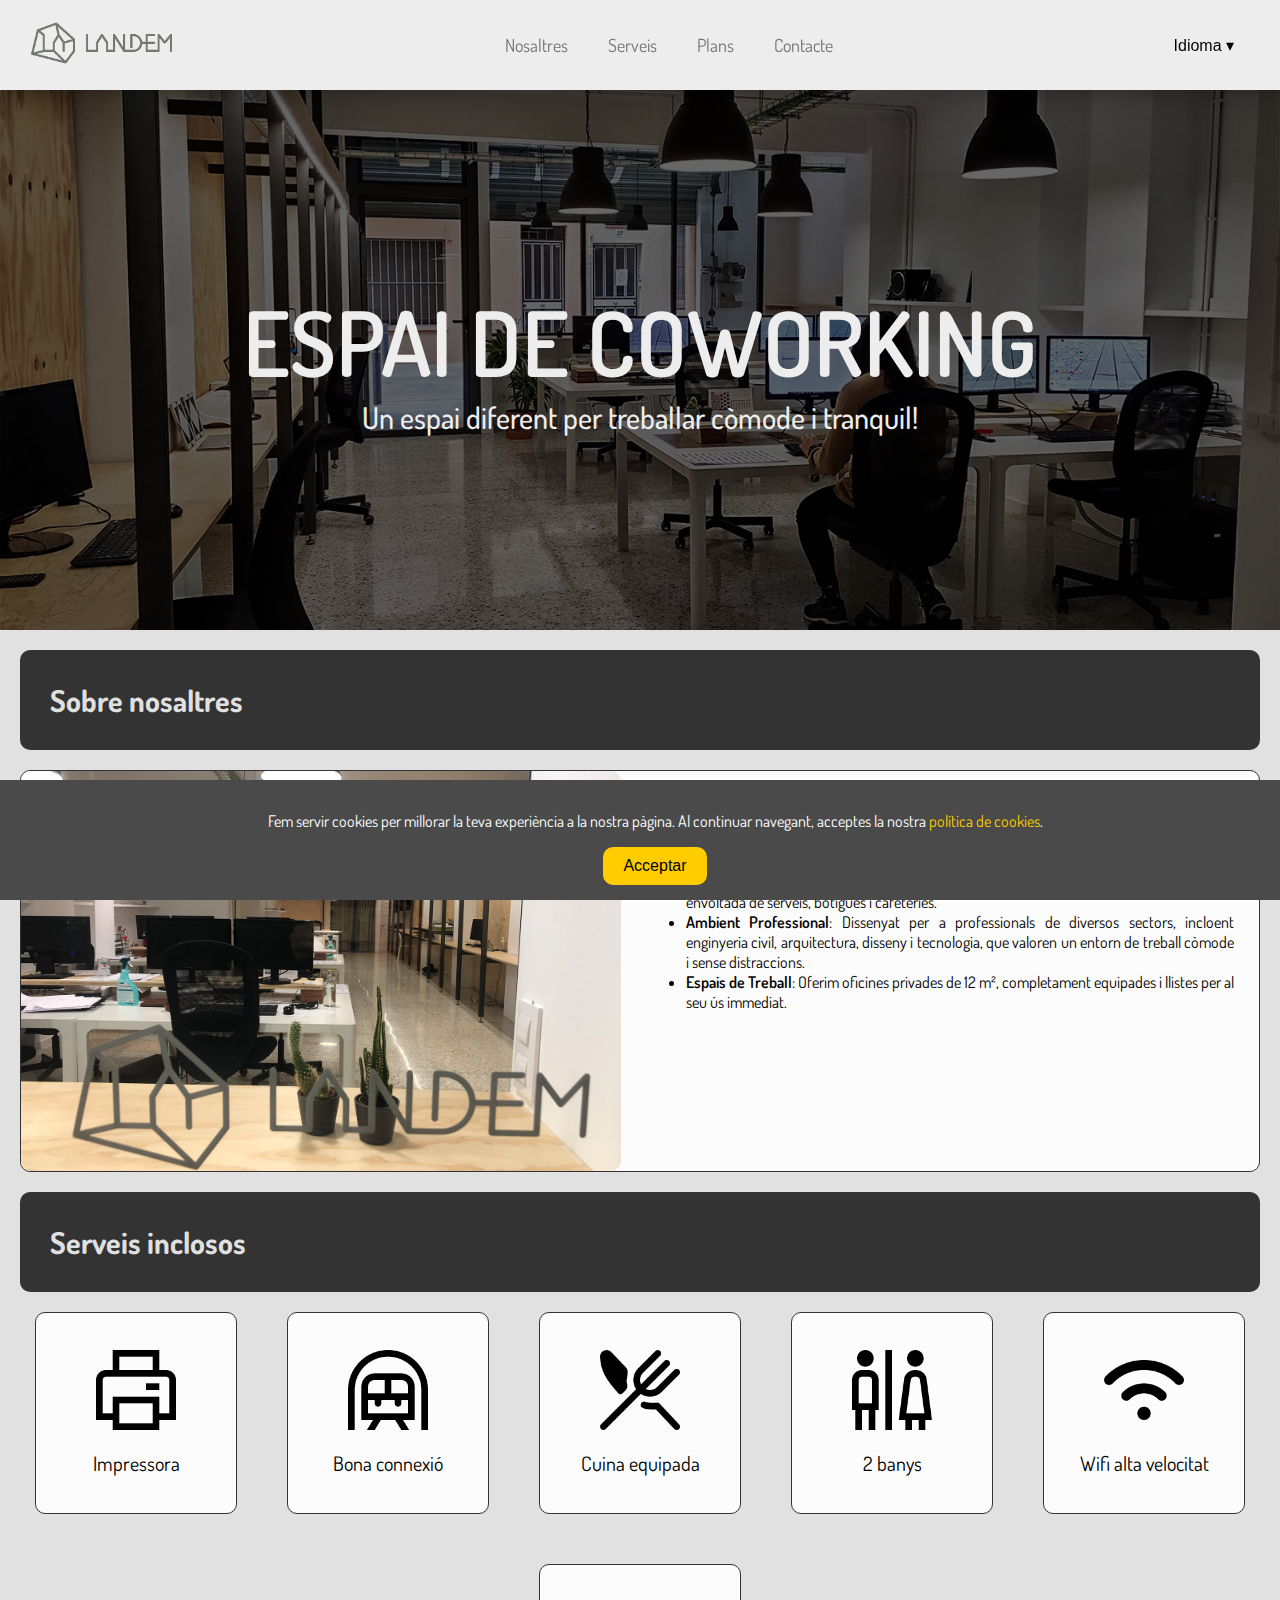
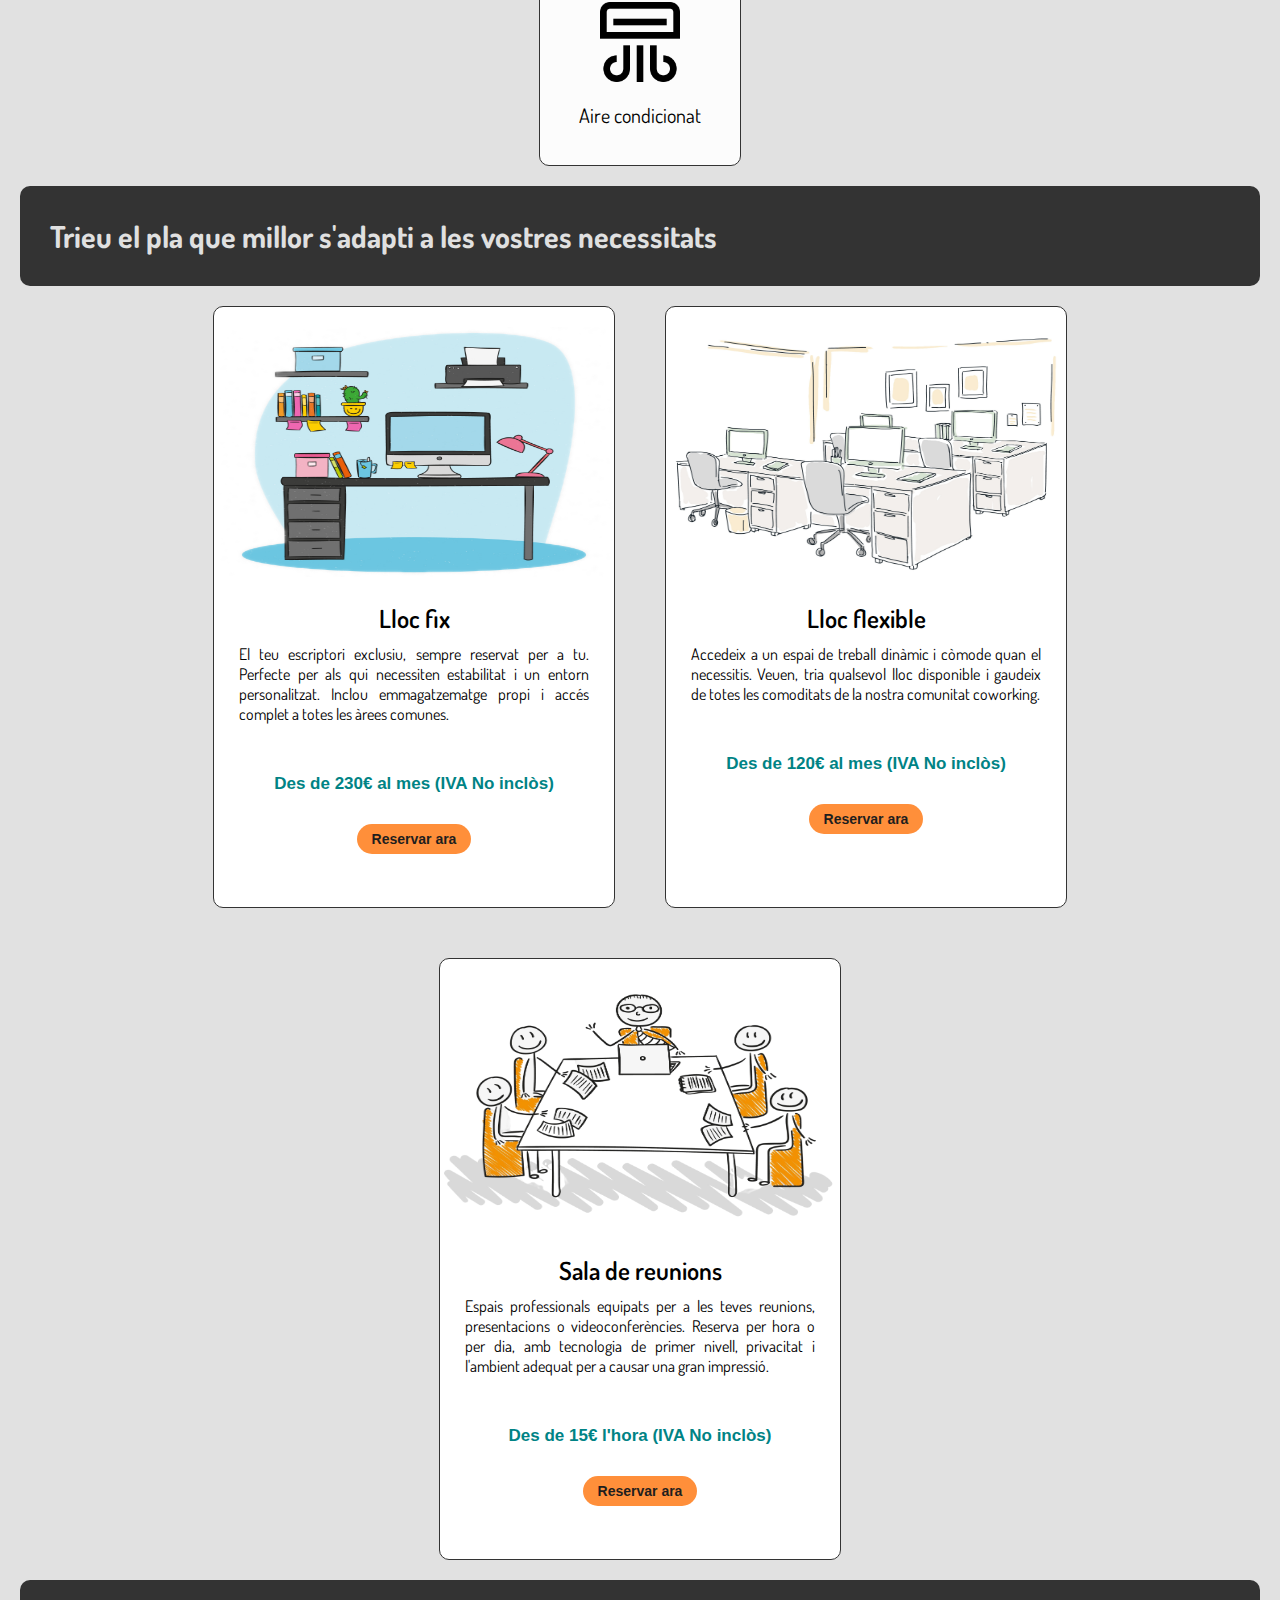
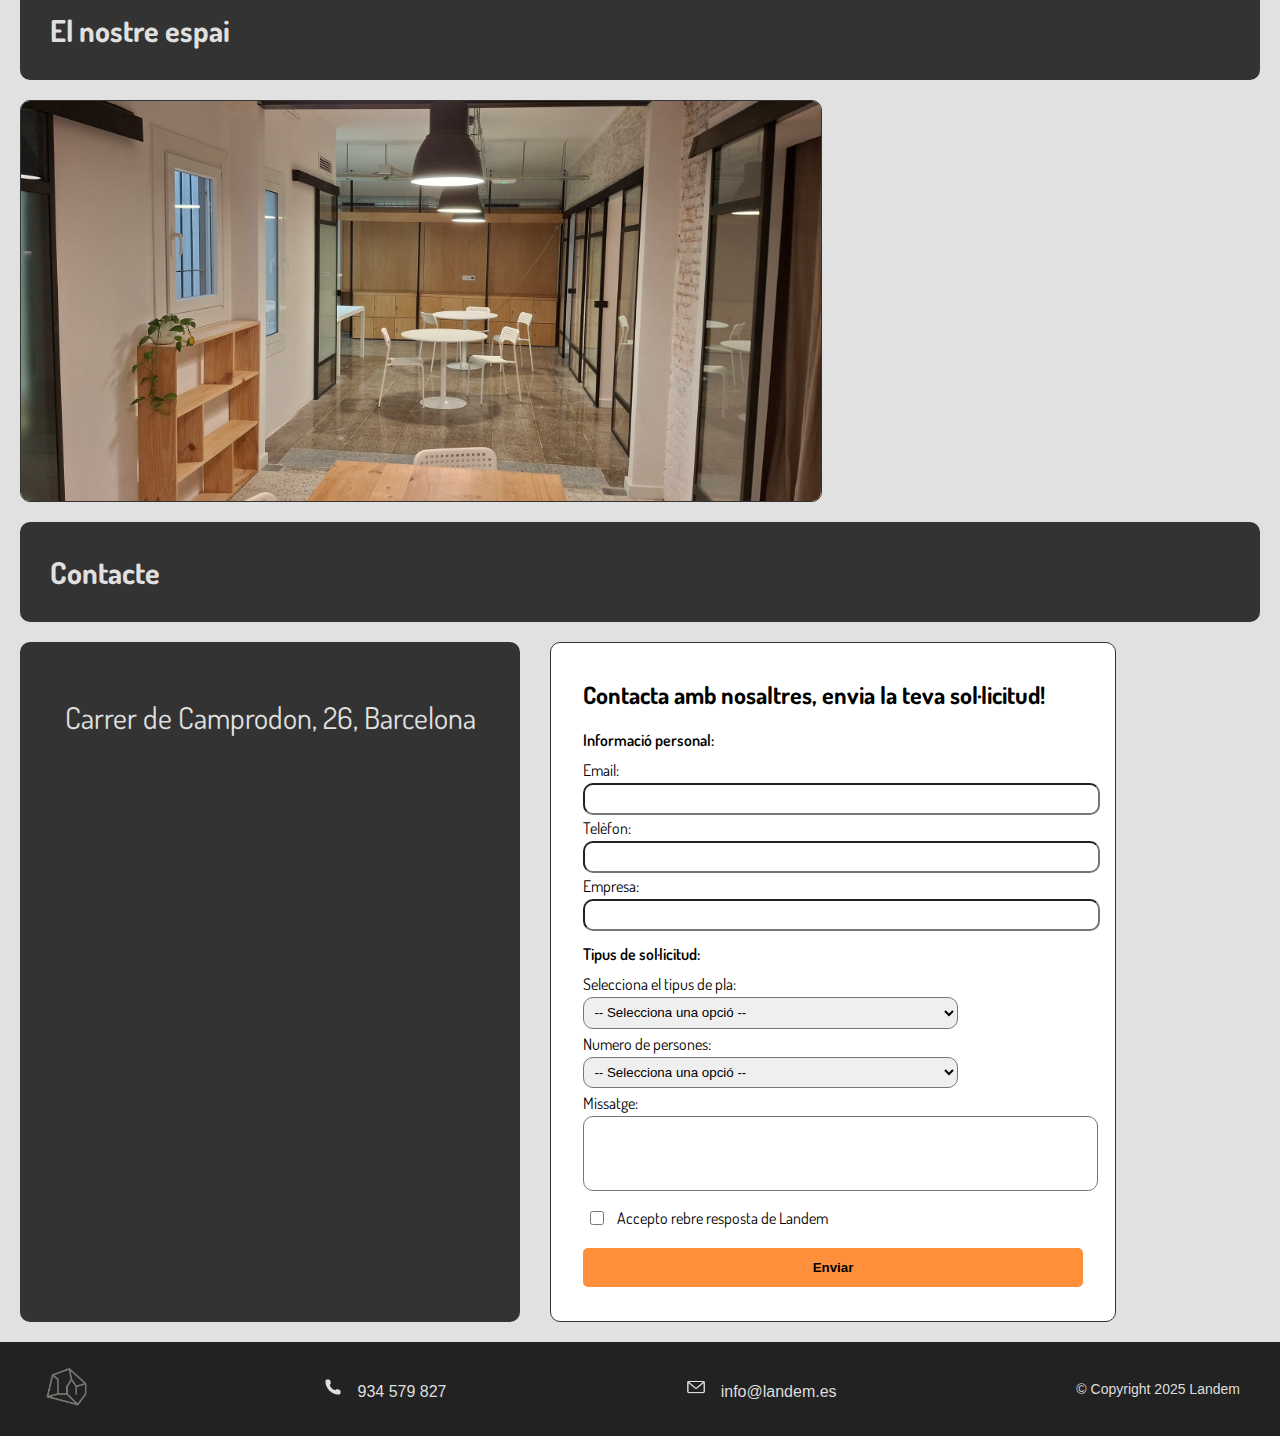
<file: frontend/ca.html>
<!DOCTYPE html>
<html lang="es">
	<head>
		<meta charset="UTF-8" />
		<meta name="viewport" content="width=device-width, initial-scale=1.0" />
		<title>Coworking | Landem</title>
		<link
			rel="icon"
			type="image/x-icon"
			href="assets/images/logotipo/favicon.ico"
		/>
		<meta name="title" content="Coworking-Landem" />
		<meta
			name="description"
			content="Descobreix el nostre modern espai de coworking a Barcelona: oficines flexibles, sales de reunions, internet d'alta velocitat i una comunitat professional ideal per a freelancers, startups i empreses."
		/>
		<meta
			name="keywords"
			content="coworking, oficina compartida, espai de treball, coworking a Barcelona, sales de reunions, oficines flexibles, comunitat emprenedora, espai col·laboratiu, treball remot, networking"
		/>
		<meta name="author" content="Lucas Arce" />
		<link rel="stylesheet" href="css/styles.css" />
		<link rel="stylesheet" href="css/responsive.css" />
		<script src="js/script.js"></script>
	</head>
	<body>
		<header class="menu">
			<a href="https://landem.es/" target="_blank" title="Landem">
				<img
					class="menu__logotipo"
					src="assets/images/logotipo/completo-gris.png"
					alt="Landem"
				/>
			</a>
			<nav class="menu__navbar">
				<a href="#Nosotros">Nosaltres</a>
				<a href="#Servicios">Serveis</a>
				<a href="#Planes">Plans</a>
				<a href="#Contacto">Contacte</a>
			</nav>
			<div class="menu__selector">
				<button class="lang-btn">Idioma ▾</button>
				<div class="lang-dropdown">
					<a href="index.html">Español</a>
					<a href="ca.html">Català</a>
					<a href="en.html">English</a>
				</div>
			</div>
		</header>
		<div id="cookie-banner" class="cookie-banner">
			<p>
				Fem servir cookies per millorar la teva experiència a la nostra pàgina.
				Al continuar navegant, acceptes la nostra
				<a target="_blank" href="https://landem.es/politica-de-privacidad/"
					>política de cookies</a
				>.
			</p>
			<button id="accept-cookies">Acceptar</button>
		</div>
		<div class="anuncio-principal">
			<h1 class="anuncio-principal__titulo">ESPAI DE COWORKING</h1>
			<h1 class="anuncio-principal__subtitulo">
				Un espai diferent per treballar còmode i tranquil!
			</h1>
		</div>
		<section id="Nosotros">
			<div class="section-title">
				<h2>Sobre nosaltres</h2>
			</div>
			<div class="sobre-nosotros">
				<div>
					<img
						class="sobre-nosotros__image"
						src="assets/images/oficina/camprodon3.jpg"
						alt="Oficina"
					/>
				</div>
				<div class="sobre-nosotros__text">
					Ubicat al cor de l'encantador barri de Gràcia, a
					<span>Carrer de Camprodon, 26</span>, el nostre espai de coworking
					ofereix un entorn exclusiu i tranquil, ideal per a professionals que
					busquen productivitat i confort en un ambient agradable i sense
					aglomeracions.
					<ul>
						<li>
							<span>Ubicació Privilegiada</span>: Situat al centre de Barcelona,
							en una zona ben comunicada i envoltada de serveis, botigues i
							cafeteries.
						</li>
						<li>
							<span>Ambient Professional</span>: Dissenyat per a professionals
							de diversos sectors, incloent enginyeria civil, arquitectura,
							disseny i tecnologia, que valoren un entorn de treball còmode i
							sense distraccions.
						</li>
						<li>
							<span>Espais de Treball</span>: Oferim oficines privades de 12 m²,
							completament equipades i llistes per al seu ús immediat.
						</li>
					</ul>
				</div>
			</div>
		</section>
		<section id="Servicios">
			<div class="section-title">
				<h2>Serveis inclosos</h2>
			</div>
			<div class="listado">
				<div class="listado__servicio">
					<img
						class="listado__servicio--icono"
						src="assets/images/iconos/imprimir.png"
						alt="Servicio"
					/>
					<div class="listado__servicio--titulo">Impressora</div>
				</div>
				<div class="listado__servicio">
					<img
						class="listado__servicio--icono"
						src="assets/images/iconos/metro.png"
						alt="Servicio"
					/>
					<div class="listado__servicio--titulo">Bona connexió</div>
				</div>
				<div class="listado__servicio">
					<img
						class="listado__servicio--icono"
						src="assets/images/iconos/restaurante.png"
						alt="Servicio"
					/>
					<div class="listado__servicio--titulo">Cuina equipada</div>
				</div>
				<div class="listado__servicio">
					<img
						class="listado__servicio--icono"
						src="assets/images/iconos/wc.png"
						alt="Servicio"
					/>
					<div class="listado__servicio--titulo">2 banys</div>
				</div>
				<div class="listado__servicio">
					<img
						class="listado__servicio--icono"
						src="assets/images/iconos/wifi.png"
						alt="Servicio"
					/>
					<div class="listado__servicio--titulo">Wifi alta velocitat</div>
				</div>
				<div class="listado__servicio">
					<img
						class="listado__servicio--icono"
						src="assets/images/iconos/aire.png"
						alt="Servicio"
					/>
					<div class="listado__servicio--titulo">Aire condicionat</div>
				</div>
			</div>
		</section>
		<section id="Planes">
			<div class="section-title">
				<h2>Trieu el pla que millor s'adapti a les vostres necessitats</h2>
			</div>
			<div class="listado">
				<div class="listado__plan">
					<img
						class="listado__plan--foto"
						src="assets/images/iconos/fijo.png"
						alt="Plan"
					/>
					<div class="listado__plan--titulo">Lloc fix</div>
					<div class="listado__plan--description">
						El teu escriptori exclusiu, sempre reservat per a tu. Perfecte per
						als qui necessiten estabilitat i un entorn personalitzat. Inclou
						emmagatzematge propi i accés complet a totes les àrees comunes.
					</div>
					<div class="listado__plan--precio">
						Des de 230€ al mes (IVA No inclòs)
					</div>
					<div class="listado__plan--reserva">Reservar ara</div>
				</div>
				<div class="listado__plan">
					<img
						class="listado__plan--foto"
						src="assets/images/iconos/flex.jpg"
						alt="Plan"
					/>
					<div class="listado__plan--titulo">Lloc flexible</div>
					<div class="listado__plan--description">
						Accedeix a un espai de treball dinàmic i còmode quan el necessitis.
						Veuen, tria qualsevol lloc disponible i gaudeix de totes les
						comoditats de la nostra comunitat coworking.
					</div>
					<div class="listado__plan--precio">
						Des de 120€ al mes (IVA No inclòs)
					</div>
					<div class="listado__plan--reserva">Reservar ara</div>
				</div>
				<div class="listado__plan">
					<img
						class="listado__plan--foto"
						src="assets/images/iconos/reuniones.png"
						alt="Plan"
					/>
					<div class="listado__plan--titulo">Sala de reunions</div>
					<div class="listado__plan--description">
						Espais professionals equipats per a les teves reunions,
						presentacions o videoconferències. Reserva per hora o per dia, amb
						tecnologia de primer nivell, privacitat i l'ambient adequat per a
						causar una gran impressió.
					</div>
					<div class="listado__plan--precio">
						Des de 15€ l'hora (IVA No inclòs)
					</div>
					<div class="listado__plan--reserva">Reservar ara</div>
				</div>
			</div>
		</section>
		<section id="Galeria">
			<div class="section-title">
				<h2>El nostre espai</h2>
			</div>
			<div class="slider">
				<img
					src="assets/images/oficina/camprodon0.jpg"
					class="slide active"
					alt="Foto 1"
				/>
				<img
					src="assets/images/oficina/camprodon1.jpg"
					class="slide"
					alt="Foto 2"
				/>
				<img
					src="assets/images/oficina/camprodon2.jpg"
					class="slide"
					alt="Foto 3"
				/>
				<img
					src="assets/images/oficina/camprodon4.jpg"
					class="slide"
					alt="Foto 4"
				/>
				<img
					src="assets/images/oficina/camprodon6.jpg"
					class="slide"
					alt="Foto 4"
				/>
				<img
					src="assets/images/oficina/camprodon7.jpg"
					class="slide"
					alt="Foto 4"
				/>
				<img
					src="assets/images/oficina/camprodon8.jpg"
					class="slide"
					alt="Foto 4"
				/>
				<img
					src="assets/images/oficina/camprodon9.jpg"
					class="slide"
					alt="Foto 4"
				/>
			</div>
		</section>
		<section id="Contacto">
			<div class="section-title">
				<h2>Contacte</h2>
			</div>
			<div class="listado-contacto">
				<div class="mapa-location">
					<div class="mapa-location__titulo">
						Carrer de Camprodon, 26, Barcelona
					</div>
					<iframe
						src="https://www.google.com/maps/embed?pb=!1m18!1m12!1m3!1d1940.0309100623945!2d2.164093276094215!3d41.40075964914031!2m3!1f0!2f0!3f0!3m2!1i1024!2i768!4f13.1!3m3!1m2!1s0x12a4a371ff512f79%3A0x8c94be5e3aa1d328!2sCoworking%20Camprodon%20-%20Landem!5e0!3m2!1ses!2ses!4v1746907131242!5m2!1ses!2ses"
						class="mapa-location__iframe"
						style="border: 0"
						allowfullscreen=""
						loading="lazy"
						referrerpolicy="no-referrer-when-downgrade"
					></iframe>
				</div>
				<div class="modal__contenido--contacto">
					<h2>Contacta amb nosaltres, envia la teva sol·licitud!</h2>
					<form action="/enviar" method="POST" id="formularioContacto">
						<div class="formularioContacto__titles">Informació personal:</div>
						<label
							>Email:
							<input type="email" name="email" required />
						</label>
						<label
							>Telèfon:
							<input type="tel" name="telefono" required />
						</label>
						<label
							>Empresa:
							<input type="text" name="empresa" required />
						</label>
						<div class="formularioContacto__titles">Tipus de sol·licitud:</div>
						<label
							>Selecciona el tipus de pla:
							<select name="plan" required>
								<option value="">-- Selecciona una opció --</option>
								<option value="fixed">Lloc fix</option>
								<option value="flex">Lloc flexible</option>
								<option value="reunion">Sala de reunions</option>
								<option value="mesa">Taula conjunta</option>
							</select>
						</label>
						<label
							>Numero de persones:
							<select name="personas" required>
								<option value="">-- Selecciona una opció --</option>
								<option value="1">1 persona</option>
								<option value="2-4">de 2 a 4</option>
								<option value="5-8">de 5 a 8</option>
								<option value=">8">més de 8</option>
							</select>
						</label>
						<label
							>Missatge:
							<textarea name="mensaje" rows="4"></textarea>
						</label>
						<label class="checkbox">
							<input type="checkbox" name="privacidad" required />
							Accepto rebre resposta de Landem
						</label>
						<input type="hidden" name="idioma" value="ca">
						<button type="submit">Enviar</button>
					</form>
				</div>
			</div>
		</section>
		<div class="modal" id="modal">
			<div class="modal__overlay" id="modalOverlay"></div>
			<div class="modal__contenido">
				<button class="modal__cerrar" id="cerrarModal">✕</button>
				<h2>Contacta amb nosaltres, envia la teva sol·licitud!</h2>
				<form action="/enviar" method="POST" id="formularioContacto">
					<div class="formularioContacto__titles">Informació personal:</div>
					<label
						>Email:
						<input type="email" name="email" required />
					</label>
					<label
						>Telèfon:
						<input type="tel" name="telefono" required />
					</label>
					<label
						>Empresa:
						<input type="text" name="empresa" required />
					</label>
					<div class="formularioContacto__titles">Tipus de sol·licitud:</div>
					<label
						>Selecciona el tipus de pla:
						<select name="plan" required>
							<option value="">-- Selecciona una opció --</option>
							<option value="fixed">Lloc fix</option>
							<option value="flex">Lloc flexible</option>
							<option value="reunion">Sala de reunions</option>
							<option value="mesa">Taula conjunta</option>
						</select>
					</label>
					<label
						>Numero de persones:
						<select name="personas" required>
							<option value="">-- Selecciona una opció --</option>
							<option value="1">1 persona</option>
							<option value="2-4">de 2 a 4</option>
							<option value="5-8">de 5 a 8</option>
							<option value=">8">més de 8</option>
						</select>
					</label>
					<label
						>Missatge:
						<textarea name="mensaje" rows="4"></textarea>
					</label>
					<label class="checkbox">
						<input type="checkbox" name="privacidad" required />
						Accepto rebre resposta de Landem
					</label>
					<input type="hidden" name="idioma" value="ca">
					<button type="submit">Enviar</button>
				</form>
			</div>
		</div>
		<footer class="footer">
			<div class="footer-left">
				<img
					src="assets/images/logotipo/landem.png"
					alt="Logo"
					class="footer-logo"
				/>
			</div>
			<div class="footer-center">
				<img src="assets/images/iconos/llamar.png" alt="Teléfono" />
				<p>934 579 827</p>
			</div>
			<div class="footer-center">
				<img src="assets/images/iconos/carta.png" alt="Mail" />
				<p>info@landem.es</p>
			</div>
			<div class="footer-right">&copy; Copyright 2025 Landem</div>
		</footer>
	</body>
</html>
</file>
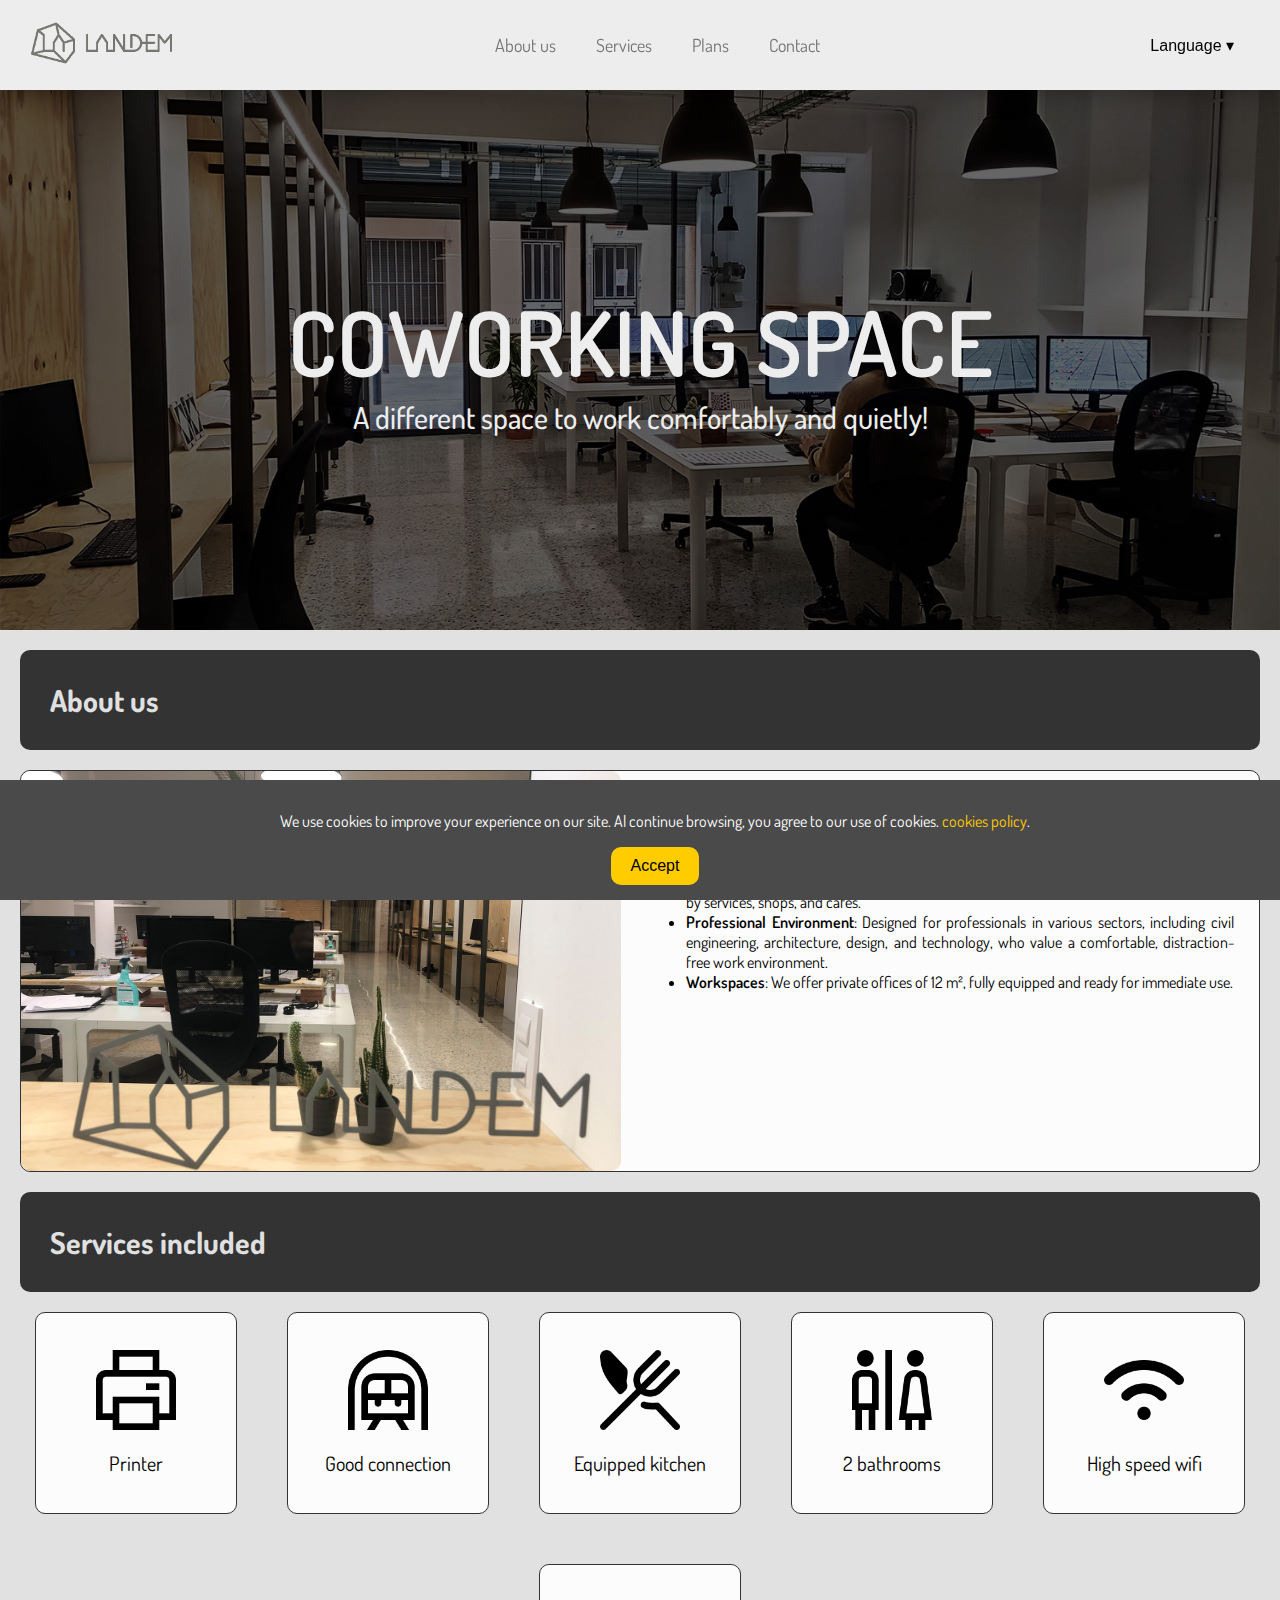
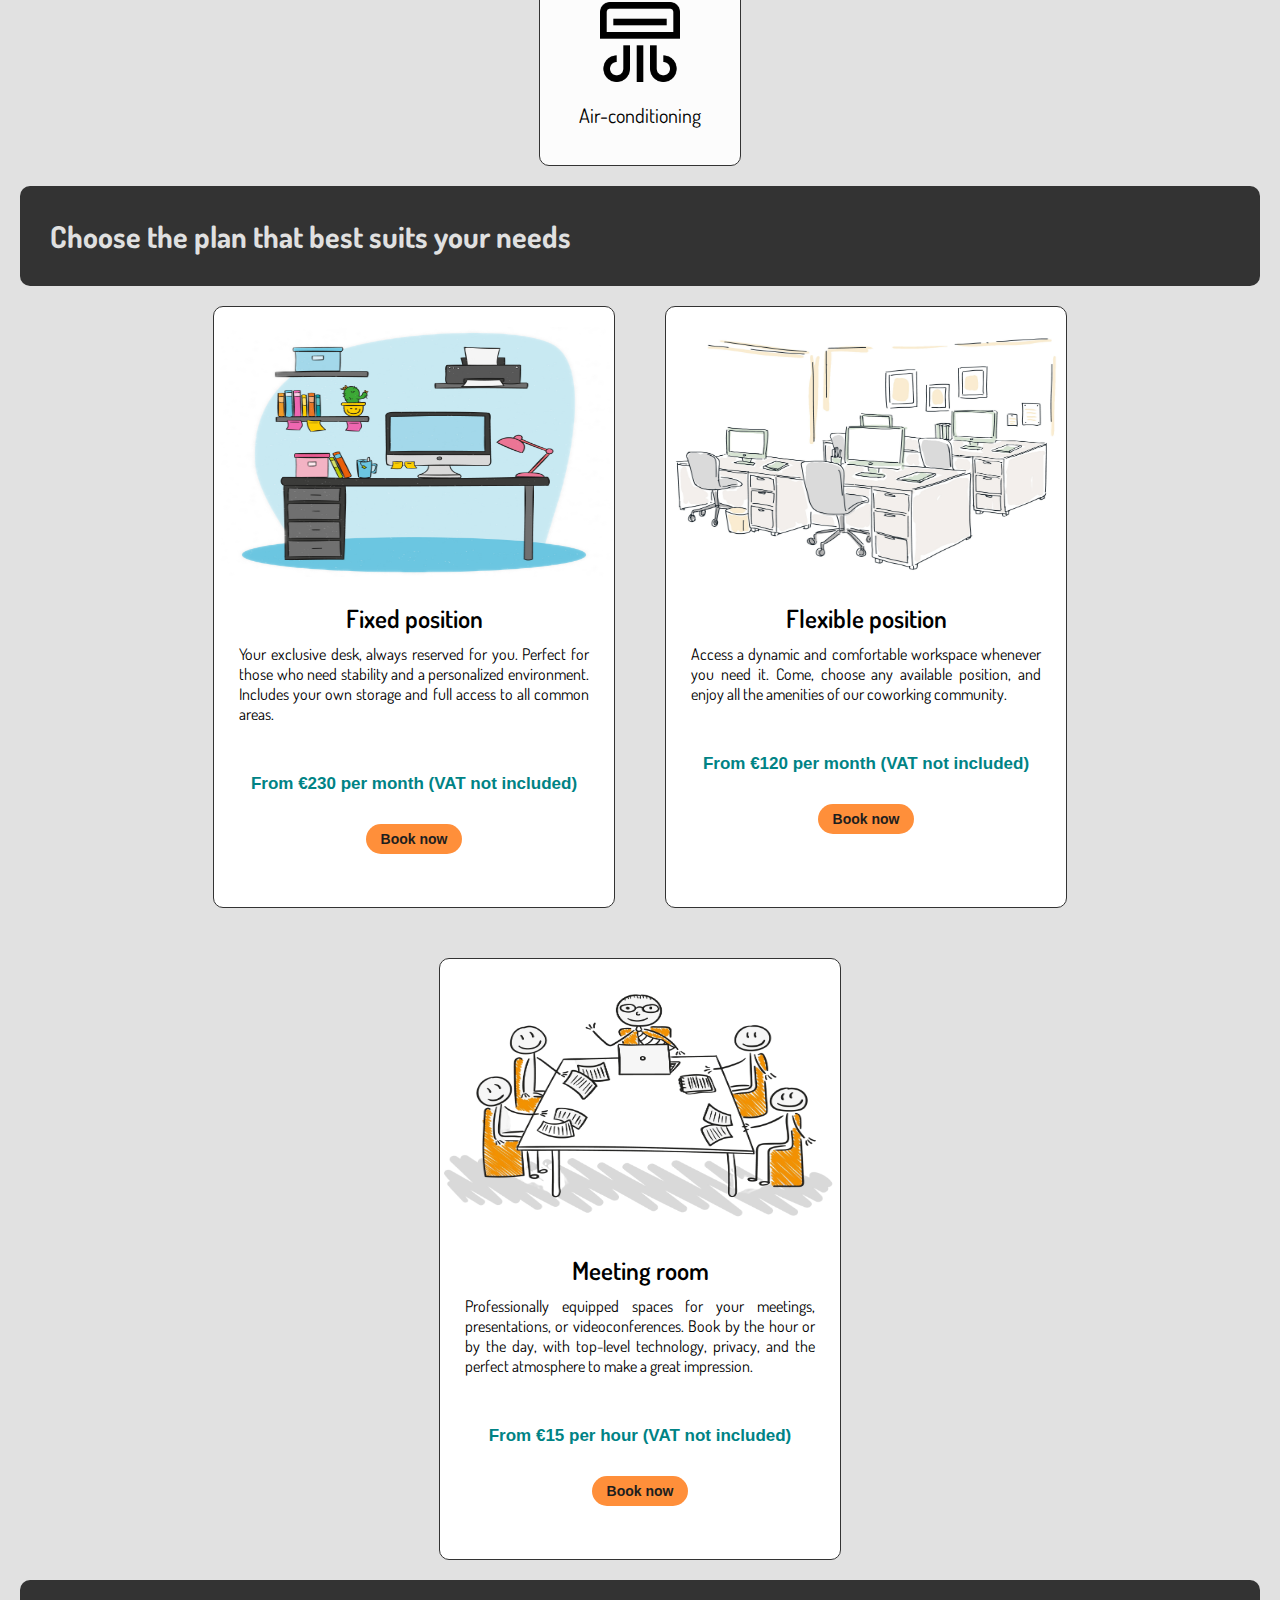
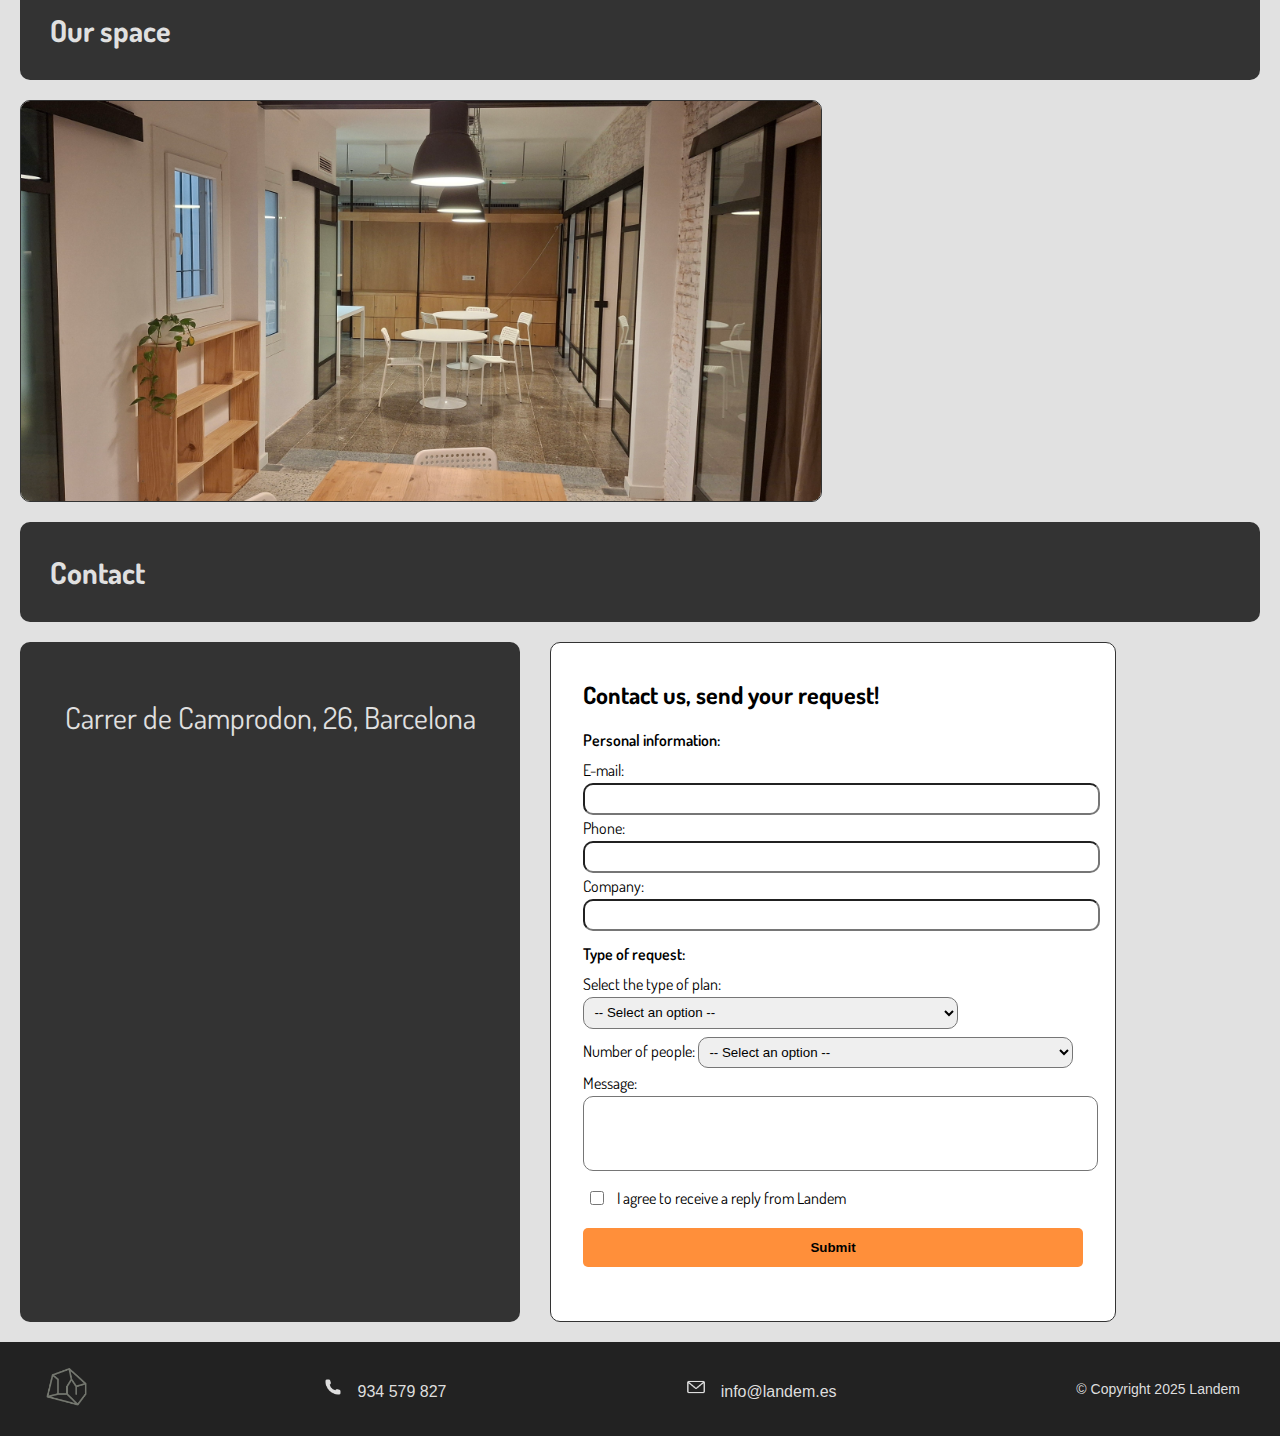
<file: frontend/en.html>
<!DOCTYPE html>
<html lang="es">
	<head>
		<meta charset="UTF-8" />
		<meta name="viewport" content="width=device-width, initial-scale=1.0" />
		<title>Coworking | Landem</title>
		<link
			rel="icon"
			type="image/x-icon"
			href="assets/images/logotipo/favicon.ico"
		/>
		<meta name="title" content="Coworking-Landem" />
		<meta
			name="description"
			content="Descubre nuestro moderno espacio de coworking en Barcelona: oficinas flexibles, salas de reuniones, internet de alta velocidad y una comunidad profesional ideal para freelancers, startups y empresas."
		/>
		<meta
			name="keywords"
			content="coworking, oficina compartida, espacio de trabajo, coworking en Barcelona, salas de reuniones, oficinas flexibles, comunidad emprendedora, espacio colaborativo, trabajo remoto, networking"
		/>
		<meta name="author" content="Lucas Arce" />
		<link rel="stylesheet" href="css/styles.css" />
		<link rel="stylesheet" href="css/responsive.css" />
		<script src="js/script.js"></script>
	</head>
	<body>
		<header class="menu">
			<a href="https://landem.es/" target="_blank" title="Landem">
				<img
					class="menu__logotipo"
					src="assets/images/logotipo/completo-gris.png"
					alt="Landem"
				/>
			</a>
			<nav class="menu__navbar">
				<a href="#Nosotros">About us</a>
				<a href="#Servicios">Services</a>
				<a href="#Planes">Plans</a>
				<a href="#Contacto">Contact</a>
			</nav>
			<div class="menu__selector">
				<button class="lang-btn">Language ▾</button>
				<div class="lang-dropdown">
					<a href="index.html">Español</a>
					<a href="ca.html">Català</a>
					<a href="en.html">English</a>
				</div>
			</div>
		</header>
		<div id="cookie-banner" class="cookie-banner">
			<p>
				We use cookies to improve your experience on our site. Al continue
				browsing, you agree to our use of cookies.
				<a target="_blank" href="https://landem.es/politica-de-privacidad/"
					>cookies policy</a
				>.
			</p>
			<button id="accept-cookies">Accept</button>
		</div>
		<div class="anuncio-principal">
			<h1 class="anuncio-principal__titulo">COWORKING SPACE</h1>
			<h1 class="anuncio-principal__subtitulo">
				A different space to work comfortably and quietly!
			</h1>
		</div>
		<section id="Nosotros">
			<div class="section-title">
				<h2>About us</h2>
			</div>
			<div class="sobre-nosotros">
				<div>
					<img
						class="sobre-nosotros__image"
						src="assets/images/oficina/camprodon3.jpg"
						alt="Oficina"
					/>
				</div>
				<div class="sobre-nosotros__text">
					Located in the heart of the charming Gràcia neighborhood, at
					<span>Carrer de Camprodon, 26</span>, our coworking space offers an
					exclusive and quiet environment, ideal for professionals seeking
					productivity and comfort in a pleasant, uncrowded environment.
					<ul>
						<li>
							<span>Prime Location</span>: Located in the center of Barcelona,
							in a well-connected area surrounded by services, shops, and cafes.
						</li>
						<li>
							<span>Professional Environment</span>: Designed for professionals
							in various sectors, including civil engineering, architecture,
							design, and technology, who value a comfortable, distraction-free
							work environment.
						</li>
						<li>
							<span>Workspaces</span>: We offer private offices of 12 m², fully
							equipped and ready for immediate use.
						</li>
					</ul>
				</div>
			</div>
		</section>
		<section id="Servicios">
			<div class="section-title">
				<h2>Services included</h2>
			</div>
			<div class="listado">
				<div class="listado__servicio">
					<img
						class="listado__servicio--icono"
						src="assets/images/iconos/imprimir.png"
						alt="Servicio"
					/>
					<div class="listado__servicio--titulo">Printer</div>
				</div>
				<div class="listado__servicio">
					<img
						class="listado__servicio--icono"
						src="assets/images/iconos/metro.png"
						alt="Servicio"
					/>
					<div class="listado__servicio--titulo">Good connection</div>
				</div>
				<div class="listado__servicio">
					<img
						class="listado__servicio--icono"
						src="assets/images/iconos/restaurante.png"
						alt="Servicio"
					/>
					<div class="listado__servicio--titulo">Equipped kitchen</div>
				</div>
				<div class="listado__servicio">
					<img
						class="listado__servicio--icono"
						src="assets/images/iconos/wc.png"
						alt="Servicio"
					/>
					<div class="listado__servicio--titulo">2 bathrooms</div>
				</div>
				<div class="listado__servicio">
					<img
						class="listado__servicio--icono"
						src="assets/images/iconos/wifi.png"
						alt="Servicio"
					/>
					<div class="listado__servicio--titulo">High speed wifi</div>
				</div>
				<div class="listado__servicio">
					<img
						class="listado__servicio--icono"
						src="assets/images/iconos/aire.png"
						alt="Servicio"
					/>
					<div class="listado__servicio--titulo">Air-conditioning</div>
				</div>
			</div>
		</section>
		<section id="Planes">
			<div class="section-title">
				<h2>Choose the plan that best suits your needs</h2>
			</div>
			<div class="listado">
				<div class="listado__plan">
					<img
						class="listado__plan--foto"
						src="assets/images/iconos/fijo.png"
						alt="Plan"
					/>
					<div class="listado__plan--titulo">Fixed position</div>
					<div class="listado__plan--description">
						Your exclusive desk, always reserved for you. Perfect for those who
						need stability and a personalized environment. Includes your own
						storage and full access to all common areas.
					</div>
					<div class="listado__plan--precio">
						From €230 per month (VAT not included)
					</div>
					<div class="listado__plan--reserva">Book now</div>
				</div>
				<div class="listado__plan">
					<img
						class="listado__plan--foto"
						src="assets/images/iconos/flex.jpg"
						alt="Plan"
					/>
					<div class="listado__plan--titulo">Flexible position</div>
					<div class="listado__plan--description">
						Access a dynamic and comfortable workspace whenever you need it.
						Come, choose any available position, and enjoy all the amenities of
						our coworking community.
					</div>
					<div class="listado__plan--precio">
						From €120 per month (VAT not included)
					</div>
					<div class="listado__plan--reserva">Book now</div>
				</div>
				<div class="listado__plan">
					<img
						class="listado__plan--foto"
						src="assets/images/iconos/reuniones.png"
						alt="Plan"
					/>
					<div class="listado__plan--titulo">Meeting room</div>
					<div class="listado__plan--description">
						Professionally equipped spaces for your meetings, presentations, or
						videoconferences. Book by the hour or by the day, with top-level
						technology, privacy, and the perfect atmosphere to make a great
						impression.
					</div>
					<div class="listado__plan--precio">
						From €15 per hour (VAT not included)
					</div>
					<div class="listado__plan--reserva">Book now</div>
				</div>
			</div>
		</section>
		<section id="Galeria">
			<div class="section-title">
				<h2>Our space</h2>
			</div>
			<div class="slider">
				<img
					src="assets/images/oficina/camprodon0.jpg"
					class="slide active"
					alt="Foto 1"
				/>
				<img
					src="assets/images/oficina/camprodon1.jpg"
					class="slide"
					alt="Foto 2"
				/>
				<img
					src="assets/images/oficina/camprodon2.jpg"
					class="slide"
					alt="Foto 3"
				/>
				<img
					src="assets/images/oficina/camprodon4.jpg"
					class="slide"
					alt="Foto 4"
				/>
				<img
					src="assets/images/oficina/camprodon6.jpg"
					class="slide"
					alt="Foto 4"
				/>
				<img
					src="assets/images/oficina/camprodon7.jpg"
					class="slide"
					alt="Foto 4"
				/>
				<img
					src="assets/images/oficina/camprodon8.jpg"
					class="slide"
					alt="Foto 4"
				/>
				<img
					src="assets/images/oficina/camprodon9.jpg"
					class="slide"
					alt="Foto 4"
				/>
			</div>
		</section>
		<section id="Contacto">
			<div class="section-title">
				<h2>Contact</h2>
			</div>
			<div class="listado-contacto">
				<div class="mapa-location">
					<div class="mapa-location__titulo">
						Carrer de Camprodon, 26, Barcelona
					</div>
					<iframe
						src="https://www.google.com/maps/embed?pb=!1m18!1m12!1m3!1d1940.0309100623945!2d2.164093276094215!3d41.40075964914031!2m3!1f0!2f0!3f0!3m2!1i1024!2i768!4f13.1!3m3!1m2!1s0x12a4a371ff512f79%3A0x8c94be5e3aa1d328!2sCoworking%20Camprodon%20-%20Landem!5e0!3m2!1ses!2ses!4v1746907131242!5m2!1ses!2ses"
						class="mapa-location__iframe"
						style="border: 0"
						allowfullscreen=""
						loading="lazy"
						referrerpolicy="no-referrer-when-downgrade"
					></iframe>
				</div>
				<div class="modal__contenido--contacto">
					<h2>Contact us, send your request!</h2>
					<form action="/enviar" method="POST" id="formularioContacto">
						<div class="formularioContacto__titles">Personal information:</div>
						<label
							>E-mail:
							<input type="email" name="email" required />
						</label>
						<label
							>Phone:
							<input type="tel" name="telefono" required />
						</label>
						<label
							>Company:
							<input type="text" name="empresa" required />
						</label>
						<div class="formularioContacto__titles">Type of request:</div>
						<label
							>Select the type of plan:
							<select name="plan" required>
								<option value="">-- Select an option --</option>
								<option value="fixed">Fixed position</option>
								<option value="flex">Flexible position</option>
								<option value="reunion">Meeting room</option>
								<option value="mesa">Joint table</option>
							</select>
						</label>
						<label
							>Number of people:ㅤㅤ
							<select name="personas" required>
								<option value="">-- Select an option --</option>
								<option value="1">1 person</option>
								<option value="2-4">from 2 to 4</option>
								<option value="5-8">from 5 to 8</option>
								<option value=">8">more than 8</option>
							</select>
						</label>
						<label
							>Message:
							<textarea name="mensaje" rows="4"></textarea>
						</label>
						<label class="checkbox">
							<input type="checkbox" name="privacidad" required />
							I agree to receive a reply from Landem
						</label>
						<input type="hidden" name="idioma" value="en">
						<button type="submit">Submit</button>
					</form>
				</div>
			</div>
		</section>
		<div class="modal" id="modal">
			<div class="modal__overlay" id="modalOverlay"></div>
			<div class="modal__contenido">
				<button class="modal__cerrar" id="cerrarModal">✕</button>
				<h2>Contact us, send your request!</h2>
				<form action="/enviar" method="POST" id="formularioContacto">
					<div class="formularioContacto__titles">Personal information:</div>
					<label
						>E-mail:
						<input type="email" name="email" required />
					</label>
					<label
						>Phone:
						<input type="tel" name="telefono" required />
					</label>
					<label
						>Company:
						<input type="text" name="empresa" required />
					</label>
					<div class="formularioContacto__titles">Type of request:</div>
					<label
						>Select the type of plan:
						<select name="plan" required>
							<option value="">-- Select an option --</option>
							<option value="fixed">Fixed position</option>
							<option value="flex">Flexible position</option>
							<option value="reunion">Meeting room</option>
							<option value="mesa">Joint table</option>
						</select>
					</label>
					<label
						>Number of people:ㅤㅤ
						<select name="personas" required>
							<option value="">-- Select an option --</option>
							<option value="1">1 person</option>
							<option value="2-4">from 2 to 4</option>
							<option value="5-8">from 5 to 8</option>
							<option value=">8">more than 8</option>
						</select>
					</label>
					<label
						>Message:
						<textarea name="mensaje" rows="4"></textarea>
					</label>
					<label class="checkbox">
						<input type="checkbox" name="privacidad" required />
						I agree to receive a reply from Landem
					</label>
					<input type="hidden" name="idioma" value="en">
					<button type="submit">Submit</button>
				</form>
			</div>
		</div>
		<footer class="footer">
			<div class="footer-left">
				<img
					src="assets/images/logotipo/landem.png"
					alt="Logo"
					class="footer-logo"
				/>
			</div>
			<div class="footer-center">
				<img src="assets/images/iconos/llamar.png" alt="Phone" />
				<p>934 579 827</p>
			</div>
			<div class="footer-center">
				<img src="assets/images/iconos/carta.png" alt="Mail" />
				<p>info@landem.es</p>
			</div>
			<div class="footer-right">&copy; Copyright 2025 Landem</div>
		</footer>
	</body>
</html>
</file>
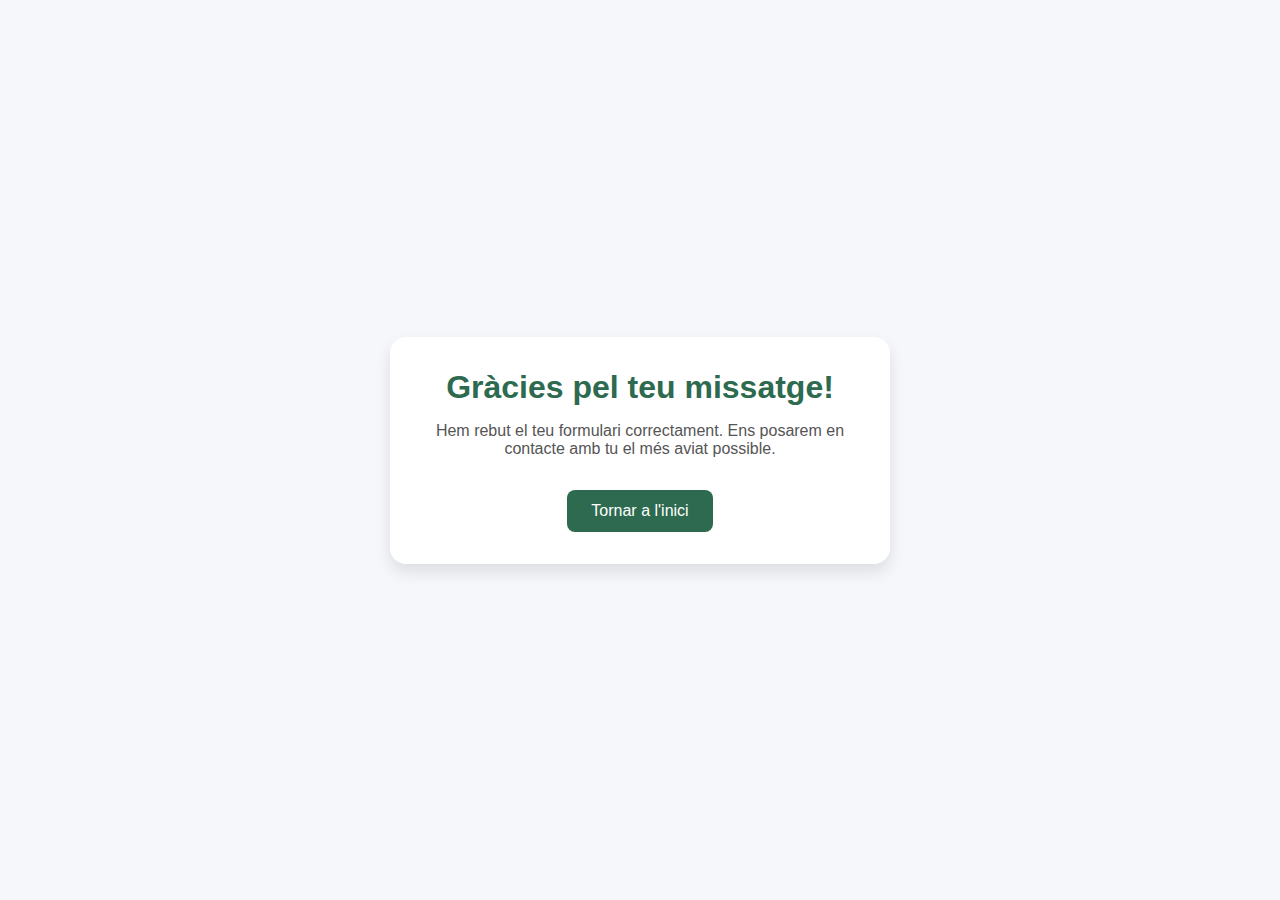
<file: frontend/redirect-ca.html>
<!DOCTYPE html>
<html lang="ca">
	<head>
		<meta charset="UTF-8" />
		<meta name="viewport" content="width=device-width, initial-scale=1.0" />
		<title>Coworking | Landem</title>
		<link
			rel="icon"
			type="image/x-icon"
			href="assets/images/logotipo/favicon.ico"
		/>
		<meta name="title" content="Coworking-Landem" />
		<meta
			name="description"
			content="Descobreix el nostre modern espai de coworking a Barcelona: oficines flexibles, sales de reunions, internet d'alta velocitat i una comunitat professional ideal per a freelancers, startups i empreses."
		/>
		<meta
			name="keywords"
			content="coworking, oficina compartida, espai de treball, coworking a Barcelona, sales de reunions, oficines flexibles, comunitat emprenedora, espai col·laboratiu, treball remot, networking"
		/>
		<meta name="author" content="Lucas Arce" />
		<link rel="stylesheet" href="css/redirect.css" />
	</head>
	<body>
		<div class="redirect__container">
			<div class="redirect__card">
				<h1>Gràcies pel teu missatge!</h1>
				<p>
					Hem rebut el teu formulari correctament. Ens posarem en contacte
					amb tu el més aviat possible.
				</p>
				<a href="ca.html" class="redirect__button">Tornar a l'inici</a>
			</div>
		</div>
	</body>
</html>
</file>
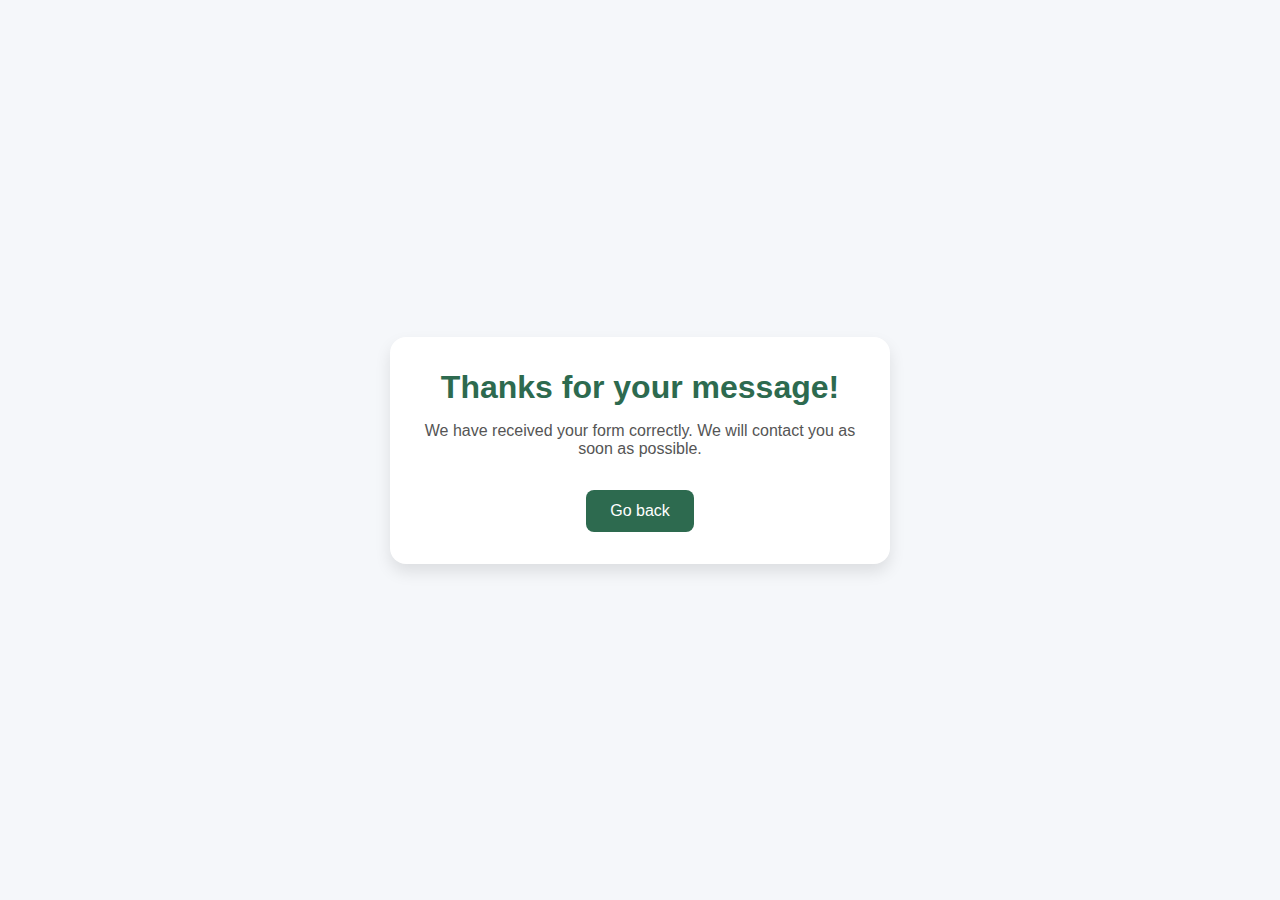
<file: frontend/redirect-en.html>
<!DOCTYPE html>
<html lang="en">
	<head>
		<meta charset="UTF-8" />
		<meta name="viewport" content="width=device-width, initial-scale=1.0" />
		<title>Coworking | Landem</title>
		<link
			rel="icon"
			type="image/x-icon"
			href="assets/images/logotipo/favicon.ico"
		/>
		<meta name="title" content="Coworking-Landem" />
		<meta
			name="description"
			content="Discover our modern coworking space in Barcelona: flexible offices, meeting rooms, high-speed internet, and a professional community ideal for freelancers, startups, and businesses."
		/>
		<meta
			name="keywords"
			content="Coworking, shared office, workspace, coworking in Barcelona, meeting rooms, flexible offices, entrepreneurial community, collaborative space, remote work, networking"
		/>
		<meta name="author" content="Lucas Arce" />
		<link rel="stylesheet" href="css/redirect.css" />
	</head>
	<body>
		<div class="redirect__container">
			<div class="redirect__card">
				<h1>Thanks for your message!</h1>
				<p>
					We have received your form correctly. We will contact you as soon as possible.
				</p>
				<a href="en.html" class="redirect__button">Go back</a>
			</div>
		</div>
	</body>
</html>
</file>
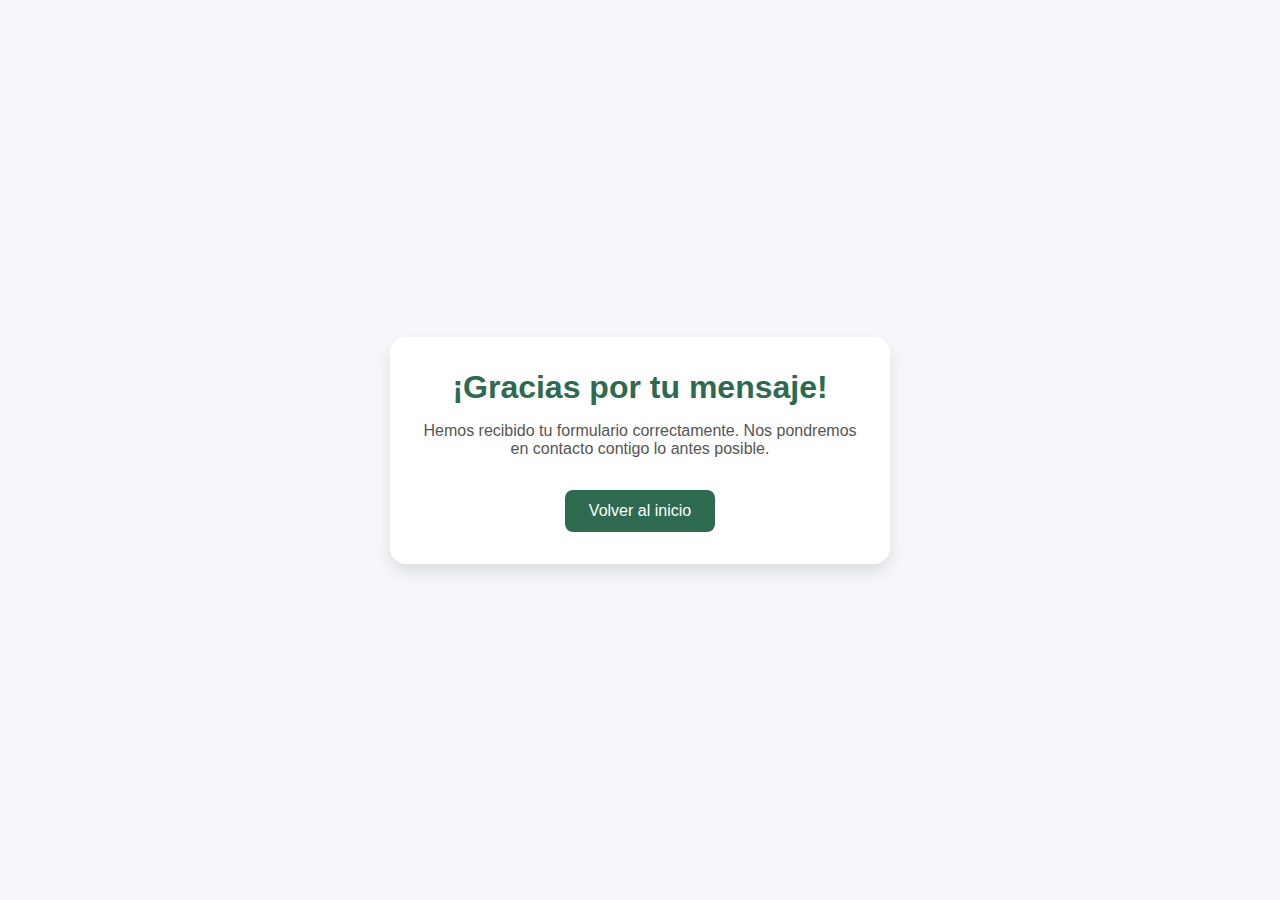
<file: frontend/redirect-es.html>
<!DOCTYPE html>
<html lang="es">
	<head>
		<meta charset="UTF-8" />
		<meta name="viewport" content="width=device-width, initial-scale=1.0" />
		<title>Coworking | Landem</title>
		<link
			rel="icon"
			type="image/x-icon"
			href="assets/images/logotipo/favicon.ico"
		/>
		<meta name="title" content="Coworking-Landem" />
		<meta
			name="description"
			content="Descubre nuestro moderno espacio de coworking en Barcelona: oficinas flexibles, salas de reuniones, internet de alta velocidad y una comunidad profesional ideal para freelancers, startups y empresas."
		/>
		<meta
			name="keywords"
			content="coworking, oficina compartida, espacio de trabajo, coworking en Barcelona, salas de reuniones, oficinas flexibles, comunidad emprendedora, espacio colaborativo, trabajo remoto, networking"
		/>
		<meta name="author" content="Lucas Arce" />
		<link rel="stylesheet" href="css/redirect.css" />
	</head>
	<body>
		<div class="redirect__container">
			<div class="redirect__card">
				<h1>¡Gracias por tu mensaje!</h1>
				<p>
					Hemos recibido tu formulario correctamente. Nos pondremos en contacto
					contigo lo antes posible.
				</p>
				<a href="index.html" class="redirect__button">Volver al inicio</a>
			</div>
		</div>
	</body>
</html>
</file>
<file: frontend/css/styles.css>
/*###################################################################################*/
@font-face {
	font-family: "Dosis";
	src: url("../assets/fonts/static/Dosis-VariableFont_wght.ttf")
		format("truetype");
}

/*###################################################################################*/
html {
	scroll-behavior: smooth;
}

body {
	font-family: "Dosis", Helvetica, Arial;
	background-color: #e1e1e1;
	margin: 0;
}

section {
	scroll-margin-top: 110px;
}

/*###################################################################################*/
.menu {
	top: 0;
	background-color: #ededed;
	width: 100%;
	height: 90px;
	align-items: center;
	justify-content: space-between;
	display: flex;
	align-items: center;
	position: fixed;
	box-shadow: 0 0 25px #0006;
	z-index: 1002;
}

.menu__logotipo {
	margin-left: 30px;
	width: 150px;
	height: auto;
}

.menu__navbar {
	display: flex;
	flex: 1;
	gap: 40px;
	justify-content: center;
}

.menu__navbar a {
	font-size: 18px;
	color: #767676;
	text-decoration: none;
	transition: color 0.3s ease;
}

.menu__navbar a:hover {
	color: #494949;
}

/*###################################################################################*/
.menu__selector {
	margin-right: 30px;
	position: relative;
	display: inline-block;
	font-family: sans-serif;
	color: #333;
}

.lang-btn {
	background: #ededed;
	border: none;
	padding: 10px 16px;
	border-radius: 8px;
	cursor: pointer;
	font-size: 1rem;
	transition: background 0.3s;
}

.lang-btn:hover {
	background: #e0e0e0;
}

.lang-dropdown {
	display: none;
	position: absolute;
	right: 0;
	background-color: #ededed;
	min-width: 120px;
	box-shadow: 0 4px 8px rgba(0, 0, 0, 0.1);
	border-radius: 8px;
	z-index: 1001;
	overflow: hidden;
}

.lang-dropdown a {
	display: block;
	padding: 10px 16px;
	text-decoration: none;
	color: #333;
	transition: background 0.2s;
}

.lang-dropdown a:hover {
	background-color: #e0e0e0;
}

.menu__selector:hover .lang-dropdown {
	display: block;
}

/*###################################################################################*/
.anuncio-principal {
	height: 60vh;
	width: 100%;
	margin-top: 90px;
	background-image: url(../assets/images/oficina/camprodon5.jpg); 
	background-repeat: no-repeat;
	background-position: center;
	background-size: cover;
	background-color: rgba(0, 0, 0, 0.6);
	background-blend-mode: multiply;
	display: flex;
	flex-direction: column;
	align-items: center;
	justify-content: center;
}

.anuncio-principal__titulo {
	font-size: 90px;
	color: #ededed;
	font-weight: 600;
	margin: 0;
}

.anuncio-principal__subtitulo {
	font-size: 30px;
	color: #ededed;
	font-weight: 500;
	margin: 0;
}

/*###################################################################################*/
.section-title {
	margin: 20px;
	width: calc(100% - 40px);
	height: 100px;
	background-color: #333;
	border-radius: 10px;
	align-items: center;
	display: flex;
}

.section-title h2 {
	font-size: 30px;
	color: #e0e0e0;
	margin: 0;
	padding-left: 30px;
}

.listado {
	justify-content: center;
	margin: auto;
	display: flex;
	flex-wrap: wrap;
	gap: 50px;
	margin-bottom: 20px;
}

.listado-contacto {
	margin-left: 20px;
	display: flex;
	flex-wrap: wrap;
	gap: 30px;
	margin-bottom: 20px;
}

/*###################################################################################*/
.mapa-location {
	height: 680px;
	width: 500px;
	display: flex;
	flex-direction: column;
	align-items: center;
	justify-content: center;
	border-radius: 10px;
	background-color: #333;
}

.mapa-location iframe {
	padding-top: 30px;
}

.mapa-location__titulo {
	font-size: 30px;
	color: #e0e0e0;
}

.mapa-location__iframe{
	width: 480px;
	height: 500px;
}

/*###################################################################################*/
.listado__servicio {
	background-color: #fcfcfc;
	height: 200px;
	width: 200px;
	display: flex;
	flex-direction: column;
	align-items: center;
	justify-content: center;
	border-radius: 10px;
	border: 1px solid #333;
}

.listado__servicio--icono {
	width: 80px;
	height: auto;
}

.listado__servicio--titulo {
	padding-top: 20px;
	font-size: 20px;
	font-weight: 400;
}

/*###################################################################################*/
.sobre-nosotros {
	background-color: #fcfcfc;
	margin-right: 20px;
	margin-left: 20px;
	height: 533px;
	display: flex;
	text-align: justify;
	border-radius: 10px;
	border: 1px solid #333;
}

.sobre-nosotros__image {
	width: auto;
	height: 533px;
	border-radius: 10px;
}

.sobre-nosotros__text {
	padding: 25px 25px 25px 25px;
	font-size: 22px;
}

.sobre-nosotros__text span {
	font-weight: 600;
}

/*###################################################################################*/
.listado__plan {
	background-color: #fff;
	height: 600px;
	width: 400px;
	display: flex;
	flex-direction: column;
	align-items: center;
	border-radius: 10px;
	border: 1px solid #333;
}

.listado__plan--titulo {
	padding: 25px 25px 0px 25px;
	font-size: 25px;
	font-weight: 600;
}

.listado__plan--foto {
	width: 100%;
	height: 250px;
	padding-top: 20px;
}

.listado__plan--description {
	text-align: justify;
	padding: 10px 25px 0px 25px;
}

.listado__plan--precio {
	font-family: Helvetica, Arial, sans-serif;
	font-weight: 600;
	font-size: 17px;
	color: #008385;
	padding: 50px 10px 30px 10px;
}

.listado__plan--reserva {
	font-family: Helvetica, Arial, sans-serif;
	font-weight: 600;
	font-size: 14px;
	background-color: #ff8f3a;
	border-radius: 30px;
	color: #1e1e1e;
	padding: 7px 15px 7px 15px;
	cursor: pointer;
}

.listado__plan--reserva:hover {
	background-color: #008385;
	color: #ffffff;
}

/*###################################################################################*/
.modal {
	display: none;
	position: fixed;
	top: 0;
	left: 0;
	width: 100%;
	height: 100%;
	z-index: 1000;
}

.modal__overlay {
	position: absolute;
	width: 100%;
	height: 100%;
	background: rgba(0, 0, 0, 0.6);
}

.modal__contenido {
	position: relative;
	background: #fff;
	width: 500px;
	margin: 100px auto 35px auto;
	padding: 2rem;
	z-index: 1001;
	border-radius: 10px;
}

.modal__contenido--contacto {
	height: 630px;
	background: #fff;
	width: 500px;
	padding: 1rem 2rem 2rem 2rem;
	border-radius: 10px;
	border: 1px solid #333;
}

.modal__contenido h2 {
	margin: 0;
}

.modal__cerrar {
	position: absolute;
	top: 10px;
	right: 15px;
	background: none;
	border: none;
	font-size: 1.5rem;
	cursor: pointer;
}

.formularioContacto__titles {
	font-weight: 600;
	margin-bottom: 10px;
	margin-top: 10px;
}

.checkbox {
	display: flex;
	margin-bottom: 20px;
	margin-top: 10px;
}

.checkbox input {
	width: 20px;
	margin-right: 10px;
}

form label {
	display: block;
	margin: 0;
}

form input,
form textarea {
	width: 100%;
	padding: 0.4rem;
	margin-bottom: 0.2rem;
	border-radius: 10px;
	margin-top: 3px;
	resize: none;
}

form select {
	width: 75%;
	padding: 0.4rem;
	border-radius: 10px;
	margin-bottom: 5px;
	margin-top: 3px;
}

form button {
	background: #ff8f3a;
	color: #000;
	font-weight: 600;
	padding: 0.75rem;
	border: none;
	cursor: pointer;
	width: 100%;
	border-radius: 5px;
}

form button:hover {
	background-color: #008385;
	color: #ffffff;
}

/*###################################################################################*/
.cookie-banner {
	width: 100%;
	position: fixed;
	bottom: 0;
	left: 0;
	right: 0;
	background-color: #4a4a4a;
	color: #fff;
	padding: 15px;
	text-align: center;
	z-index: 1001;
}

.cookie-banner a {
	color: #ffcc00;
	text-decoration: none;
}

.cookie-banner button {
	background-color: #ffcc00;
	border: none;
	padding: 10px 20px;
	font-size: 16px;
	cursor: pointer;
	border-radius: 10px;
}

.cookie-banner button:hover {
	background-color: #ff9900;
}

.cookie-banner a:hover {
	color: #ff9900;
}

/*###################################################################################*/
.footer {
	display: flex;
	justify-content: space-between;
	align-items: center;
	background-color: #222;
	color: #dedede;
	padding: 20px 40px;
	font-family: Arial, sans-serif;
	flex-wrap: wrap;
}

.footer-left img {
	max-height: 50px;
}

.footer-center p {
	display: inline;
	margin: 0 10px;
	text-decoration: none;
	font-size: 16px;
}

.footer-center img{
	height: 20px;
	width: auto;
}

.footer-right {
	font-size: 14px;
}

/*###################################################################################*/
.slider {
	margin: 20px;
	position: relative;
	width: calc(100% - 40px);
	max-width: 800px;
	height: 400px;
	overflow: hidden;
	border-radius: 10px;
	border: 1px solid #333;
}

.slide {
	position: absolute;
	top: 0;
	left: 0;
	width: 100%;
	height: 100%;
	opacity: 0;
	transition: opacity 1s ease-in-out;
	object-fit: cover;
}

.slide.active {
	opacity: 1;
	z-index: 999;
}

/*###################################################################################*/
</file>
<file: frontend/css/responsive.css>
/*###################################################################################*/
@media (max-width: 768px) {
	.section-title {
		margin: 10px;
		width: calc(100% - 20px);
		height: 80px;
	}

	.section-title h2 {
		font-size: 18px;
		padding-left: 15px;
	}
}

/*###################################################################################*/
@media (max-width: 1350px) {
	.sobre-nosotros {
		height: 400px;
	}

	.sobre-nosotros__image {
		height: 400px;
	}

	.sobre-nosotros__text {
		font-size: 16px;
	}
}

@media (max-width: 1000px) {
	.sobre-nosotros {
		height: 280px;
	}

	.sobre-nosotros__image {
		height: 280px;
	}

	.sobre-nosotros__text {
		padding: 10px 10px 10px 10px;
		font-size: 14px;
	}
}

@media (max-width: 800px) {
	.sobre-nosotros {
		height: auto;
		display: block;
	}

	.sobre-nosotros__image {
		width: 100%;
		height: auto;
	}

	.sobre-nosotros__text {
		padding: 5px 5px 5px 5px;
		font-size: 12px;
	}
}

/*###################################################################################*/
@media (max-width: 600px) {
	.cookie-banner {
		flex-direction: column;
		text-align: center;
		padding: 20px;
	}

	.cookie-banner p {
		margin: 0;
		font-size: 12px;
	}

	.cookie-banner button {
		font-size: 12px;
		margin-top: 10px;
		width: 100px;
		max-width: 300px;
	}
}

@media (max-width: 1024px) {
	.anuncio-principal__titulo {
		font-size: 64px;
		text-align: center;
	}

	.anuncio-principal__subtitulo {
		font-size: 24px;
		text-align: center;
	}
}

/*###################################################################################*/
@media (max-width: 768px) {
	.anuncio-principal {
		margin-top: 70px;
		height: 50vh;
	}

	.anuncio-principal__titulo {
		font-size: 48px;
	}

	.anuncio-principal__subtitulo {
		font-size: 20px;
	}
}

@media (max-width: 480px) {
	.anuncio-principal {
		text-align: center;
	}

	.anuncio-principal__titulo {
		font-size: 36px;
	}

	.anuncio-principal__subtitulo {
		font-size: 16px;
	}
}

/*###################################################################################*/
@media (max-width: 768px) {
	.menu__navbar {
		display: none;
	}

	.menu {
		height: 70px;
	}

	.menu__logotipo {
		margin-left: 15px;
		width: 90px;
		height: auto;
	}

	.lang-btn {
		padding: 8px 12px;
		font-size: 12px;
	}

	.lang-dropdown {
		min-width: 90px;
	}

	.lang-dropdown a {
		display: block;
		padding: 8px 12px;
		font-size: 12px;
	}
}

/*###################################################################################*/
@media (max-width: 768px) {
	.listado {
		gap: 20px;
	}

	.listado__servicio {
		height: 120px;
		width: 120px;
	}

	.listado__servicio--icono {
		width: 45px;
		height: auto;
	}

	.listado__servicio--titulo {
		padding-top: 10px;
		font-size: 15px;
	}
}

/*###################################################################################*/
@media (max-width: 768px) {
	.listado__plan {
		height: 500px;
		width: 300px;
	}

	.listado__plan--titulo {
		padding: 22px 22px 0px 22px;
		font-size: 22px;
	}

	.listado__plan--foto {
		height: 200px;
		padding-top: 18px;
	}

	.listado__plan--description {
		font-size: 15px;
		padding: 8px 22px 0px 22px;
	}

	.listado__plan--precio {
		font-size: 15px;
		padding: 30px 8px 20px 8px;
	}

	.listado__plan--reserva {
		font-size: 12px;
		padding: 6px 13px 6px 13px;
	}
}

/*###################################################################################*/
@media (max-width: 768px) {
	.slider {
		margin: 10px;
		width: calc(100% - 20px);
		height: 250px;
	}
}

/*###################################################################################*/
@media (max-width: 768px) {
	.footer {
		padding: 10px 20px;
	}

	.footer-left img {
		max-height: 30px;
	}

	.footer-center p {
		margin: 0 5px;
		font-size: 13px;
	}

	.footer-center img {
		height: 15px;
	}

	.footer-right {
		font-size: 12px;
	}
}

/*###################################################################################*/
@media (max-width: 768px) {
	.mapa-location {
		height: 400px;
		width: 350px;
	}

	.mapa-location iframe {
		padding-top: 15px;
	}

	.mapa-location__titulo {
		font-size: 20px;
	}

	.mapa-location__iframe {
		width: 330px;
		height: 300px;
	}
}

/*###################################################################################*/
@media (max-width: 768px) {
	.modal__contenido {
		width: 300px;
		margin: 80px auto 35px auto;
	}

	.modal__contenido--contacto {
		width: 300px;
		height: auto;
	}

	.checkbox {
		display: flex;
		margin-bottom: 10px;
		margin-top: 5px;
	}

	.checkbox input {
		width: 15px;
		margin-right: 10px;
	}

	form label {
		display: block;
		margin: 0;
		font-size: 13px;
	}

	form input,
	form textarea {
		width: 100%;
		padding: 0.2rem;
		margin-bottom: 0.1rem;
		border-radius: 10px;
		margin-top: 3px;
		resize: none;
	}

	form select {
		font-size: 13px;
	}

	form button {
		font-size: 13px;
	}

	.modal__contenido h2 {
		margin: 0;
		font-size: 18px;
	}

	.formularioContacto__titles {
		font-size: 13px;
	}
}
</file>
<file: frontend/css/redirect.css>
* {
	margin: 0;
	padding: 0;
	box-sizing: border-box;
}

body {
	font-family: "Segoe UI", Tahoma, Geneva, Verdana, sans-serif;
	background: #f5f7fa;
	display: flex;
	justify-content: center;
	align-items: center;
	height: 100vh;
	padding: 1rem;
}

.redirect__container {
	width: 100%;
	max-width: 500px;
}

.redirect__card {
	background-color: #ffffff;
	border-radius: 16px;
	box-shadow: 0 8px 16px rgba(0, 0, 0, 0.1);
	padding: 2rem;
	text-align: center;
}

.redirect__card h1 {
	color: #2d6a4f;
	margin-bottom: 1rem;
}

.redirect__card p {
	font-size: 1rem;
	color: #555;
	margin-bottom: 2rem;
}

.redirect__button {
	display: inline-block;
	padding: 0.75rem 1.5rem;
	background-color: #2d6a4f;
	color: white;
	text-decoration: none;
	border-radius: 8px;
	transition: background-color 0.3s ease;
}

.redirect__button:hover {
	background-color: #1b4332;
}

@media (max-width: 480px) {
	.redirect__card {
		padding: 1.5rem 1rem;
	}

	.redirect__card h1 {
		font-size: 1.5rem;
	}

	.redirect__card p {
		font-size: 0.95rem;
	}
}
</file>
